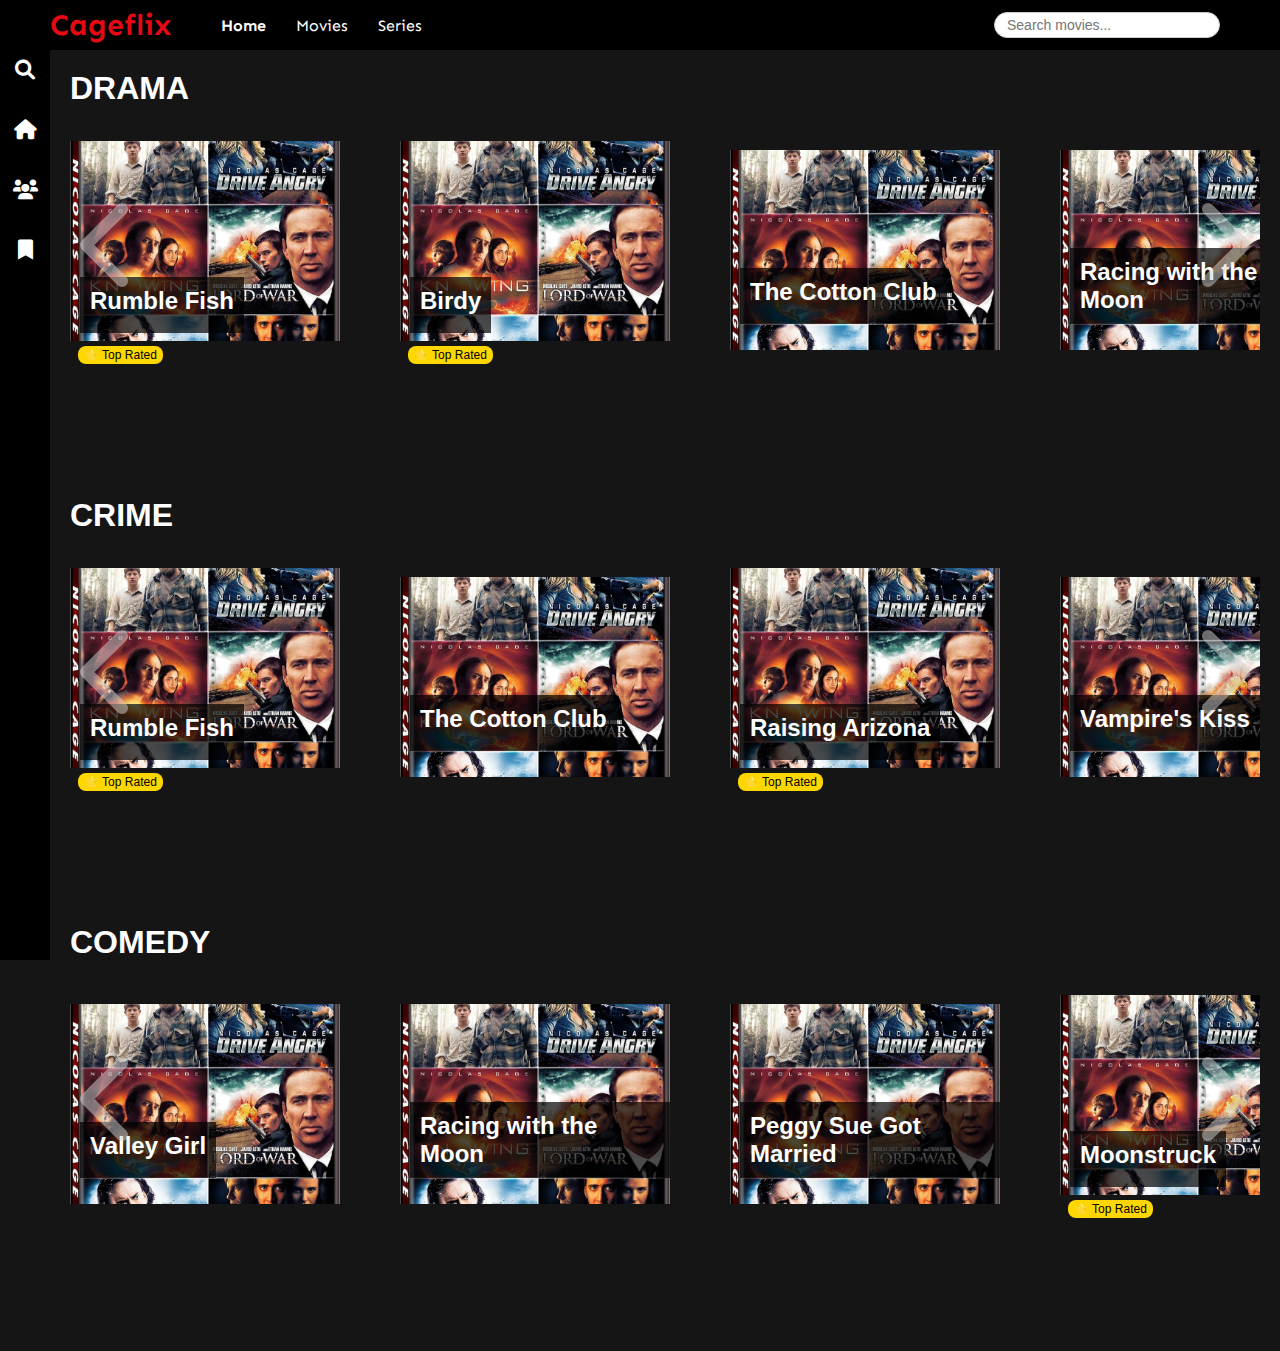
<file: movies.html>
<!DOCTYPE html>
<html lang="en">
<head>
    <meta charset="UTF-8">
    <meta name="viewport" content="width=device-width, initial-scale=1.0">
    <link rel="stylesheet" href="style.css">
    <link rel="stylesheet" href="https://cdnjs.cloudflare.com/ajax/libs/font-awesome/6.0.0-beta3/css/all.min.css">
    <link
        href="https://fonts.googleapis.com/css2?family=Roboto:ital,wght@0,100..900;1,100..900&family=Sen:wght@400..800&display=swap"
        rel="stylesheet">
    <title>Cageflix</title>
</head>
<body>
    <div class="navbar">
        <div class="navbar-container">
            <div class="logo-container">
                <h1 class="logo">Cageflix</h1>
            </div>
            <div class="menu-container">
                <ul class="menu-list">
                    <li class="menu-list-item active"><a href="index.html">Home</a></li>
                    <li class="menu-list-item"><a href="movies.html">Movies</a></li>
                    <li class="menu-list-item"><a href="series.html">Series</a></li>
                </ul>
            </div>
            <div class="search-container">
                <input type="text" id="search-input" placeholder="Search movies..." />
            </div>
        </div>
    </div>
    <div class="sidebar">
        <i class="left-menu-icon fa-solid fa-magnifying-glass"></i>
        <i class="left-menu-icon fa-solid fa-house"></i>
        <i class="left-menu-icon fa-solid fa-users"></i>
        <i class="left-menu-icon fa-solid fa-bookmark"></i>
    </div>
    <div class="container">
        <div class="content-container">
            <div class="movie-list-container">
                <h1 class="movie-list-title">DRAMA</h1>
                <div class="movie-list-wrapper">
                    <i class="fa-solid fa-chevron-left fa-6x arrow" id="new-releases-left-arrow"></i>
                    <div class="movie-list" id="drama"></div>
                    <i class="fa-solid fa-chevron-right fa-6x arrow" id="new-releases-right-arrow"></i>
                </div>
            </div>

            <div class="movie-list-container">
                <h1 class="movie-list-title">CRIME</h1>
                <div class="movie-list-wrapper">
                    <i class="fa-solid fa-chevron-left fa-6x arrow" id="popular-left-arrow"></i>
                    <div class="movie-list" id="crime"></div>
                    <i class="fa-solid fa-chevron-right fa-6x arrow" id="popular-right-arrow"></i>
                </div>
            </div>

            <div class="movie-list-container">
                <h1 class="movie-list-title">COMEDY</h1>
                <div class="movie-list-wrapper">
                    <i class="fa-solid fa-chevron-left fa-6x arrow" id="next-watch-left-arrow"></i>
                    <div class="movie-list" id="comedy"></div>
                    <i class="fa-solid fa-chevron-right fa-6x arrow" id="next-watch-right-arrow"></i>
                </div>
            </div>
        </div>
    </div>
    </div>
    <script src="movies.js"></script>
</body>
</html>
</file>
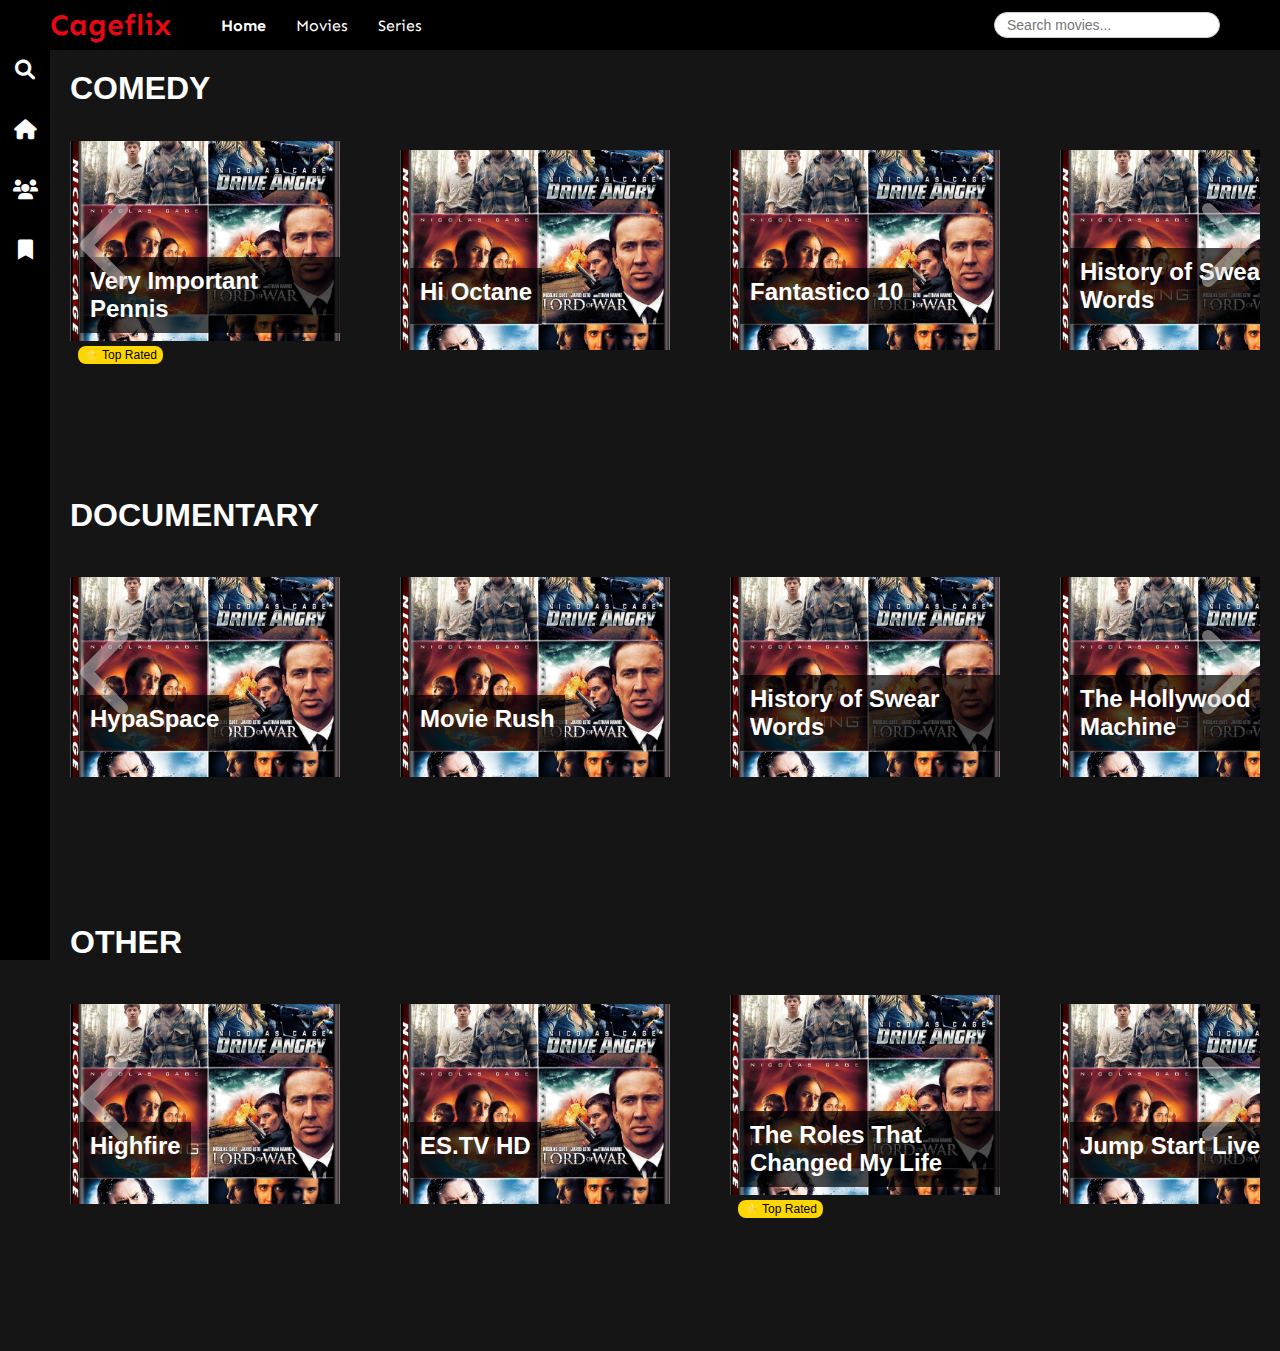
<file: series.html>
<!DOCTYPE html>
<html lang="en">
<head>
    <meta charset="UTF-8">
    <meta name="viewport" content="width=device-width, initial-scale=1.0">
    <link rel="stylesheet" href="style.css">
    <link rel="stylesheet" href="https://cdnjs.cloudflare.com/ajax/libs/font-awesome/6.0.0-beta3/css/all.min.css">
    <link
        href="https://fonts.googleapis.com/css2?family=Roboto:ital,wght@0,100..900;1,100..900&family=Sen:wght@400..800&display=swap"
        rel="stylesheet">
    <title>Cageflix</title>
</head>
<body>
    <div class="navbar">
        <div class="navbar-container">
            <div class="logo-container">
                <h1 class="logo">Cageflix</h1>
            </div>
            <div class="menu-container">
                <ul class="menu-list">
                    <li class="menu-list-item active"><a href="index.html">Home</a></li>
                    <li class="menu-list-item"><a href="movies.html">Movies</a></li>
                    <li class="menu-list-item"><a href="series.html">Series</a></li>
                </ul>
            </div>
            <div class="search-container">
                <input type="text" id="search-input" placeholder="Search movies..." />
            </div>
        </div>
    </div>
    <div class="sidebar">
        <i class="left-menu-icon fa-solid fa-magnifying-glass"></i>
        <i class="left-menu-icon fa-solid fa-house"></i>
        <i class="left-menu-icon fa-solid fa-users"></i>
        <i class="left-menu-icon fa-solid fa-bookmark"></i>
    </div>
    <div class="container">
        <div class="content-container">
            <div class="movie-list-container">
                <h1 class="movie-list-title">COMEDY</h1>
                <div class="movie-list-wrapper">
                    <i class="fa-solid fa-chevron-left fa-6x arrow" id="new-releases-left-arrow"></i>
                    <div class="movie-list" id="comedy"></div>
                    <i class="fa-solid fa-chevron-right fa-6x arrow" id="new-releases-right-arrow"></i>
                </div>
            </div>

            <div class="movie-list-container">
                <h1 class="movie-list-title">DOCUMENTARY</h1>
                <div class="movie-list-wrapper">
                    <i class="fa-solid fa-chevron-left fa-6x arrow" id="popular-left-arrow"></i>
                    <div class="movie-list" id="documentary"></div>
                    <i class="fa-solid fa-chevron-right fa-6x arrow" id="popular-right-arrow"></i>
                </div>
            </div>

            <div class="movie-list-container">
                <h1 class="movie-list-title">OTHER</h1>
                <div class="movie-list-wrapper">
                    <i class="fa-solid fa-chevron-left fa-6x arrow" id="next-watch-left-arrow"></i>
                    <div class="movie-list" id="other"></div>
                    <i class="fa-solid fa-chevron-right fa-6x arrow" id="next-watch-right-arrow"></i>
                </div>
            </div>
        </div>
    </div>
    </div>
    <script src="series.js"></script>
</body>
</html>
</file>
<file: style.css>
*{
    margin: 0;
    padding: 0;
}

body {
    font-family: 'Roborto', sans-serif;
    max-width: 100%;
    overflow-x: hidden;
}

.navbar{
    font-family: 'Sen', sans-serif;
    width: 100%;
    height: 50px;
    background-color: black;
}

.navbar-container{
    display: flex;
    align-items: center;
    padding: 0 50px;
    height: 100%;
    color: white;
}

.logo-container{
    flex: 1;
}

.logo{
    margin-right: 50px;
    font-size: 30px;
    color:  #E50914;
}

.menu-container{
    flex: 6;
}

.menu-list{
    display: flex;
    list-style: none;
}

a:link, a:visited, a:active{
    color: white;
    text-decoration: none;
}

.menu-list-item{
    color: white;
    text-decoration: none;
    cursor: pointer;
    margin-right: 30px;
}

.menu-list-item.active{
    font-weight: bold;
}

.sidebar{
    width: 50px;
    height: 100%;
    background-color: black;
    position: fixed;
    top: 0;
    display: flex;
    flex-direction: column;
    align-items: center;
    padding-top: 60px;
}

.search-container {
    margin-left: 20px;
    display: inline-block;
}

#search-input {
    height: 8px;
    margin-right: 10px;
    padding: 8px 12px;
    font-size: 14px;
    width: 200px;
    border: 1px solid #ccc;
    border-radius: 13px;
}

#search-results {
    display: grid !important;
    grid-template-columns: repeat(auto-fill, minmax(230px, 1fr));
    gap: 7rem 6rem;
    min-height: calc(100vh - 50px);
    padding: 1rem;
}

#search-results .movie-list-item {
    width: 100%;
}

.left-menu-icon {
    color: white;
    font-size: 20px;
    margin-bottom: 40px;
}

.container{
    background-color: #151515;
    min-height: calc(100vh - 50px);
    color: white;
    padding-bottom: 20px;
}

.content-container{
    margin-left: 50px;
}

.featured-content{
    height: 50vh;
    padding: 50px;
}

.featured-title{
    width: 200px;
}

.featured-desc{
    width: 50px;
    color: lightgray;
    margin: 30px 0;
}

.featured-button{
    background-color: #E50914;
    color: white;
    padding: 10px 20px;
    border-radius: 10px;
    border: none;
    outline: none;
    font-weight: bold;
}

.movie-list-container{
    padding: 20px;
    scroll-behavior: smooth;
}

.movie-list-wrapper{
    position: relative;
    width: 100%;
}
.movie-list{
    display: flex;
    flex-wrap: nowrap;
    height: 400px;
    align-items: center;
    margin-bottom: 5px;
    margin-top: -55px;
    overflow-x: auto;
}

.movie-list-item{
    margin-right: 60px;
    position: relative;
    transition: transform 0.3s ease;
}

.movie-list-item:hover {
    transform: scale(1.05);
    z-index: 10;
}

.movie-list-item:hover .movie-list-item-img{
    transform: scale(1.03);
    margin: 0 30px;
    opacity: 0.5;
}

.movie-list-item:hover .movie-list-item-title,
.movie-list-item:hover .movie-list-item-desc,
.movie-list-item:hover .movie-list-play-btn,
.movie-list-item:hover .movie-list-favorite-btn,
.movie-list-item:hover .movie-list-showmore-btn{
    opacity: 1;
}

.movie-list-item:hover .movie-list-item-title{
    margin-bottom: 20px;
    margin-left: 40px;
    width: 50%;
}


.movie-list-item-img{
    transition: all 0.3s ease-in-out;
    width: 270px;
    height: 200px;
    object-fit: cover;
}

.movie-list-item-title{
    background-color: rgba(0, 0, 0, 0.7);
    font-size: 24px;
    font-weight: bold;
    position: absolute;
    padding: 10px;
    bottom: 30px;
    left: 10px;
    color: white;
    z-index: 1;
    min-height: 1.5em;

}

.movie-list-item-desc{
    background-color: none;
    padding: 10px;
    font-size: 14px;
    position: absolute;
    top: 130%;
    left: 45px;
    width: 230px;
    color: lightgray;
    margin: -13px;
    opacity: 0;
}


.movie-list-item-icons{
    display: flex;
    flex-direction: row;
}

.movie-list-play-btn{
    width: 30%;
    padding-bottom: 10px;
    padding-top: 10px;
    cursor: pointer;
    position: absolute;
    bottom: -50px;
    left: 40px;
    opacity: 0;
}

.movie-list-favorite-btn{
    margin-left: 70px;
    width: 30%;
    padding-top: 10px;
    padding-bottom: 10px;
    cursor: pointer;
    position: absolute;
    bottom: -50px;
    left: 20px;
    opacity: 0;
}

.movie-list-showmore-btn{
    width: 30%;
    padding-top: 10px;
    padding-bottom: 10px;
    cursor: pointer;
    position: absolute;
    bottom: -50px;
    right: -30px;
    opacity: 0;
}

.arrow{
    cursor: pointer;
    position: absolute;
    font-size: 120px;
    position: absolute;
    top: 145px;
    right: 0;
    color: lightgray;
    opacity: 0.5;
    cursor: pointer;
    z-index: 10;
}

.arrow:hover {
    opacity: 1;
}

#new-releases-left-arrow {
    left: 10px;
}

#new-releases-right-arrow {
    right: 10px;
}

#popular-left-arrow {
    left: 10px;
}

#popular-right-arrow {
    right: 10px;
}

#next-watch-left-arrow {
    left: 10px;
}

#next-watch-right-arrow {
    right: 10px;
}

.top-rated-badge {
    background-color: gold;
    color: black;
    font-size: 12px;
    padding: 2px 6px;
    margin-left: 8px;
    border-radius: 8px;
    vertical-align: middle;
}
</file>
